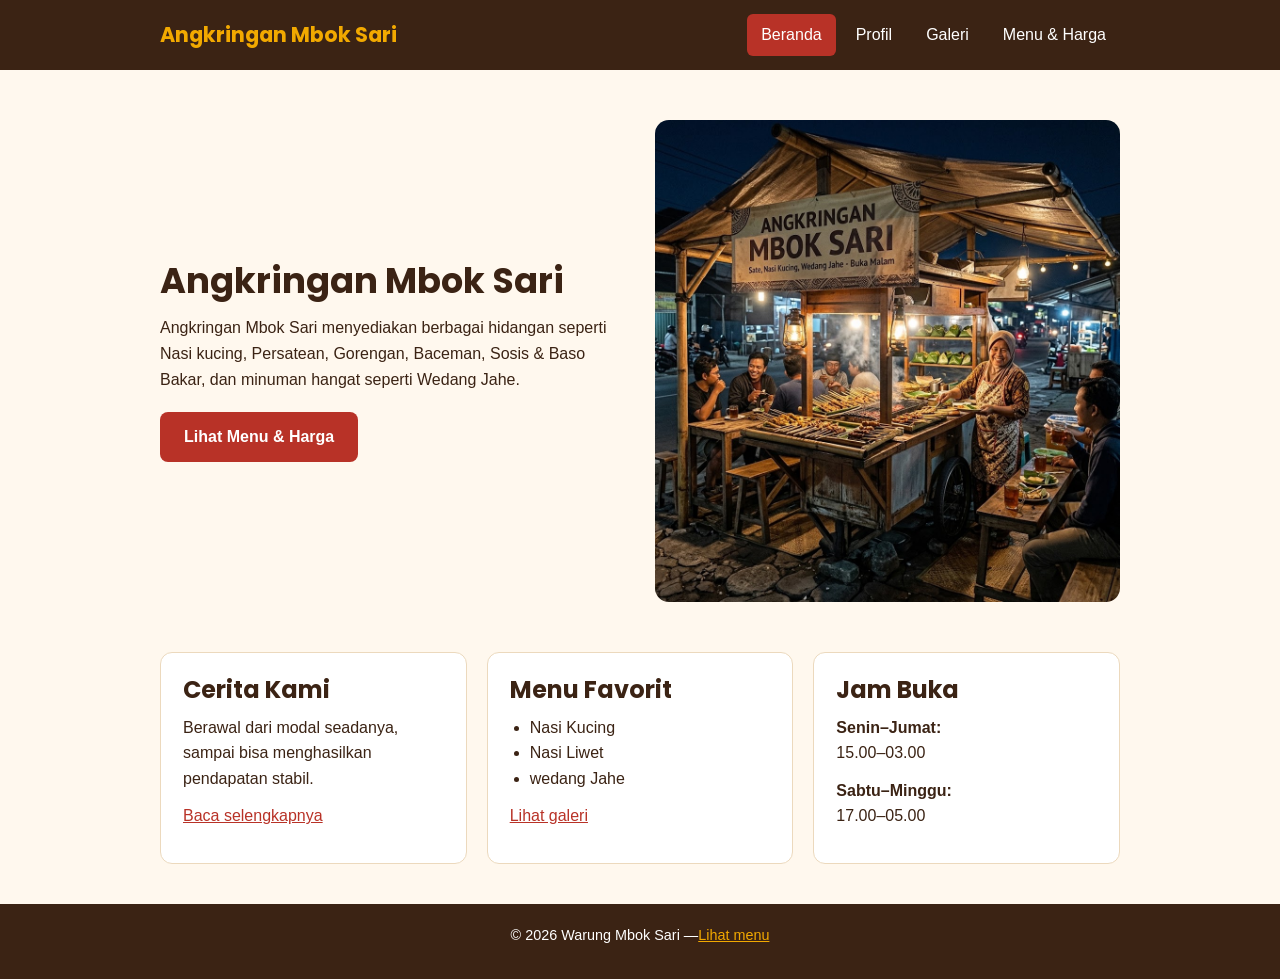
<file: project-kelompok/index.html>
<!DOCTYPE html>
<html lang="id">
<head>
  <meta charset="UTF-8">
  <meta name="viewport" content="width=device-width, initial-scale=1.0">
  <meta name="description" content="Angkringan Mbok Sari - UMKM kuliner lokal, masakan rumahan.">
  <title>Beranda | Angkringan Mbok Sari</title>
  <link rel="stylesheet" href="assets/css/style.css">
</head>
<body>
  <!-- Header & navigasi (sama di semua halaman) -->
  <header>
    <div class="nav">
      <a class="logo" href="index.html">Angkringan Mbok Sari</a>
      <nav aria-label="Navigasi utama">
        <ul><li><a href="index.html" class="aktif">Beranda</a></li><li><a href="profil.html">Profil</a></li><li><a href="galeri.html">Galeri</a></li><li><a href="data.html">Menu &amp; Harga</a></li></ul>
      </nav>
    </div>
  </header>

  <main class="container">
    <!-- Hero -->
    <section class="hero">
      <div class="hero-teks">
        <h1>Angkringan Mbok Sari</h1>
        <p>Angkringan Mbok Sari menyediakan berbagai hidangan seperti Nasi kucing, Persatean, Gorengan, Baceman, Sosis & Baso Bakar, dan minuman hangat seperti Wedang Jahe.</p>
        <a class="btn" href="data.html">Lihat Menu &amp; Harga</a>
      </div>
      <div class="hero-gambar">
        <img src="assets/images/angkringan.jpg" alt="Semangkuk nasi kucing dengan lauk sederhana" width="1200" height="700">
      </div>
    </section>

    <!-- Informasi singkat (3 kartu Flexbox) -->
    <section class="cards">
      <article class="card">
        <h2>Cerita Kami</h2>
        <p>Berawal dari modal seadanya, sampai bisa menghasilkan pendapatan stabil.</p>
        <p><a href="profil.html">Baca selengkapnya</a></p>
      </article>
      <article class="card">
        <h2>Menu Favorit</h2>
        <ul>
          <li>Nasi Kucing</li>
          <li>Nasi Liwet </li>
          <li>wedang Jahe</li>
        </ul>
        <p><a href="galeri.html">Lihat galeri</a></p>
      </article>
      <article class="card">
        <h2>Jam Buka</h2>
        <p><strong>Senin&ndash;Jumat:</strong><br>15.00&ndash;03.00</p>
        <p><strong>Sabtu&ndash;Minggu:</strong><br>17.00&ndash;05.00</p>
      </article>
    </section>
  </main>

  <footer>
    <p>&copy; 2026 Warung Mbok Sari &mdash;<a href="data.html">Lihat menu</a></p>
  </footer>
</body>
</html>
</file>
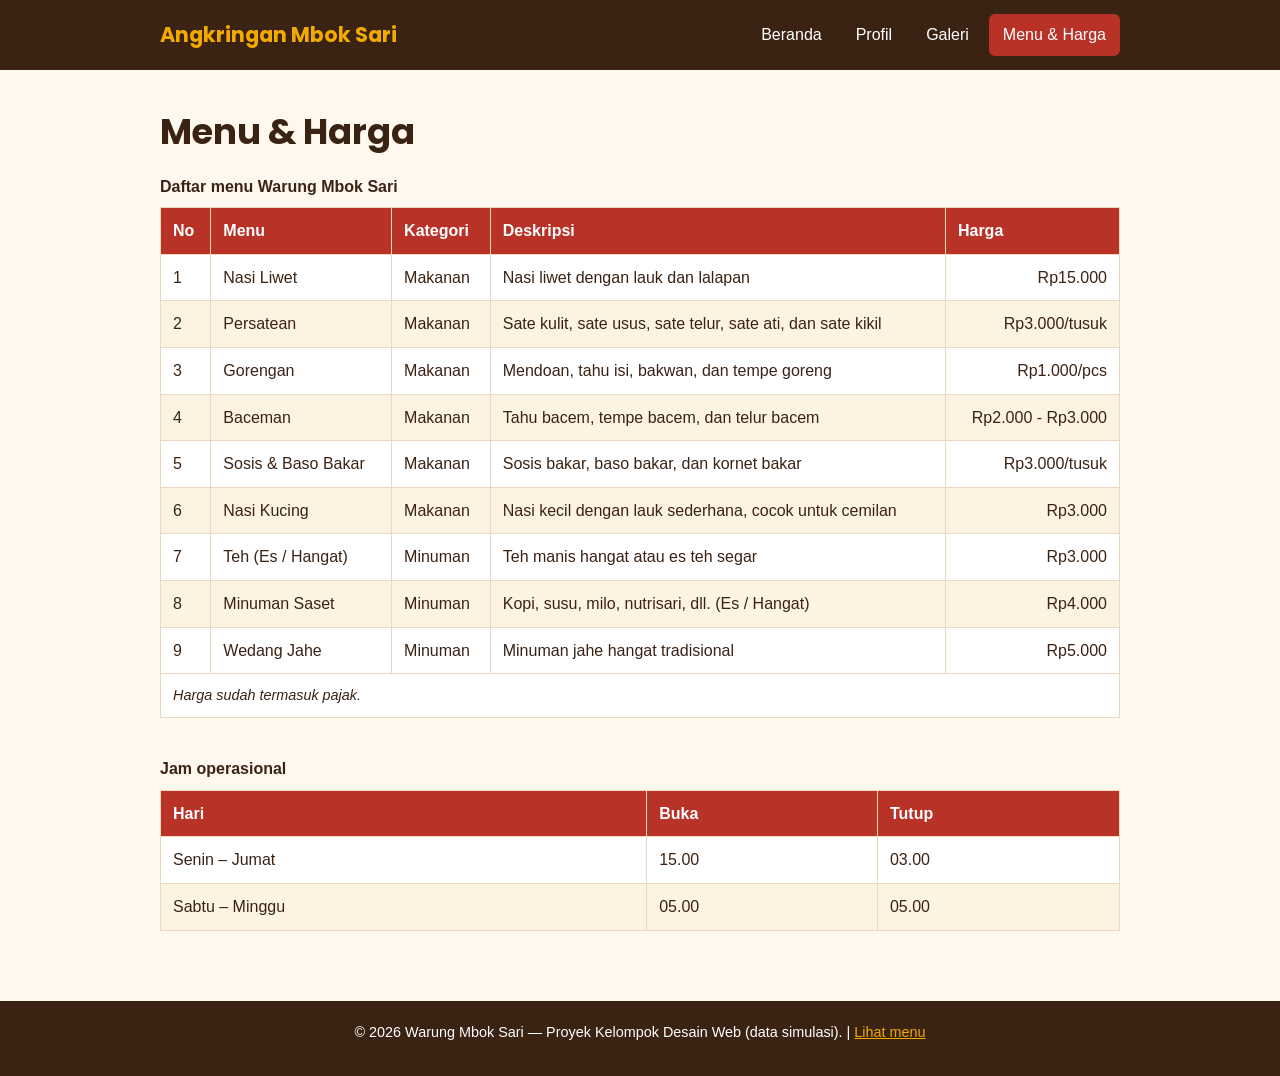
<file: project-kelompok/data.html>
<!DOCTYPE html>
<html lang="id">
<head>
  <meta charset="UTF-8">
  <meta name="viewport" content="width=device-width, initial-scale=1.0">
  <meta name="description" content="Angkringan Mbok Sari - UMKM kuliner lokal, masakan rumahan.">
  <title>Menu & Harga | Angkringan Mbok Sari</title>
  <link rel="stylesheet" href="assets/css/style.css">
</head>
<body>
  <!-- Header & navigasi (sama di semua halaman) -->
  <header>
    <div class="nav">
      <a class="logo" href="index.html">Angkringan Mbok Sari</a>
      <nav aria-label="Navigasi utama">
        <ul><li><a href="index.html">Beranda</a></li><li><a href="profil.html">Profil</a></li><li><a href="galeri.html">Galeri</a></li><li><a href="data.html" class="aktif">Menu &amp; Harga</a></li></ul>
      </nav>
    </div>
  </header>

  <main class="container">
    <section class="section">
      <h1>Menu &amp; Harga</h1>
      <div class="tabel-wrap">
        <table>
          <caption>Daftar menu Warung Mbok Sari</caption>
          <thead>
            <tr><th>No</th><th>Menu</th><th>Kategori</th><th>Deskripsi</th><th>Harga</th></tr>
          </thead>
          <tbody>
          <tr><td>1</td><td>Nasi Liwet</td><td>Makanan</td><td>Nasi liwet dengan lauk dan lalapan</td><td class="harga">Rp15.000</td></tr>
          <tr><td>2</td><td>Persatean</td><td>Makanan</td><td>Sate kulit, sate usus, sate telur, sate ati, dan sate kikil</td><td class="harga">Rp3.000/tusuk</td></tr>
          <tr><td>3</td><td>Gorengan</td><td>Makanan</td><td>Mendoan, tahu isi, bakwan, dan tempe goreng</td><td class="harga">Rp1.000/pcs</td></tr>
          <tr><td>4</td><td>Baceman</td><td>Makanan</td><td>Tahu bacem, tempe bacem, dan telur bacem</td><td class="harga">Rp2.000 - Rp3.000</td></tr>
          <tr><td>5</td><td>Sosis & Baso Bakar</td><td>Makanan</td><td>Sosis bakar, baso bakar, dan kornet bakar</td><td class="harga">Rp3.000/tusuk</td></tr>
          <tr><td>6</td><td>Nasi Kucing</td><td>Makanan</td><td>Nasi kecil dengan lauk sederhana, cocok untuk cemilan</td><td class="harga">Rp3.000</td></tr>
          <tr><td>7</td><td>Teh (Es / Hangat)</td><td>Minuman</td><td>Teh manis hangat atau es teh segar</td><td class="harga">Rp3.000</td></tr>
          <tr><td>8</td><td>Minuman Saset</td><td>Minuman</td><td>Kopi, susu, milo, nutrisari, dll. (Es / Hangat)</td><td class="harga">Rp4.000</td></tr>
          <tr><td>9</td><td>Wedang Jahe</td><td>Minuman</td><td>Minuman jahe hangat tradisional</td><td class="harga">Rp5.000</td></tr>
        </tbody>
          <tfoot>
            <tr><td colspan="5">Harga sudah termasuk pajak.</td></tr>
          </tfoot>
        </table>
      </div>

      <div class="tabel-wrap">
        <table>
          <caption>Jam operasional</caption>
          <thead>
            <tr><th>Hari</th><th>Buka</th><th>Tutup</th></tr>
          </thead>
          <tbody>
            <tr><td>Senin &ndash; Jumat</td><td>15.00</td><td>03.00</td></tr>
            <tr><td>Sabtu &ndash; Minggu</td><td>05.00</td><td>05.00</td></tr>
          </tbody>
        </table>
      </div>
    </section>
  </main>

  <footer>
    <p>&copy; 2026 Warung Mbok Sari &mdash; Proyek Kelompok Desain Web (data simulasi). | <a href="data.html">Lihat menu</a></p>
  </footer>
</body>
</html>
</file>
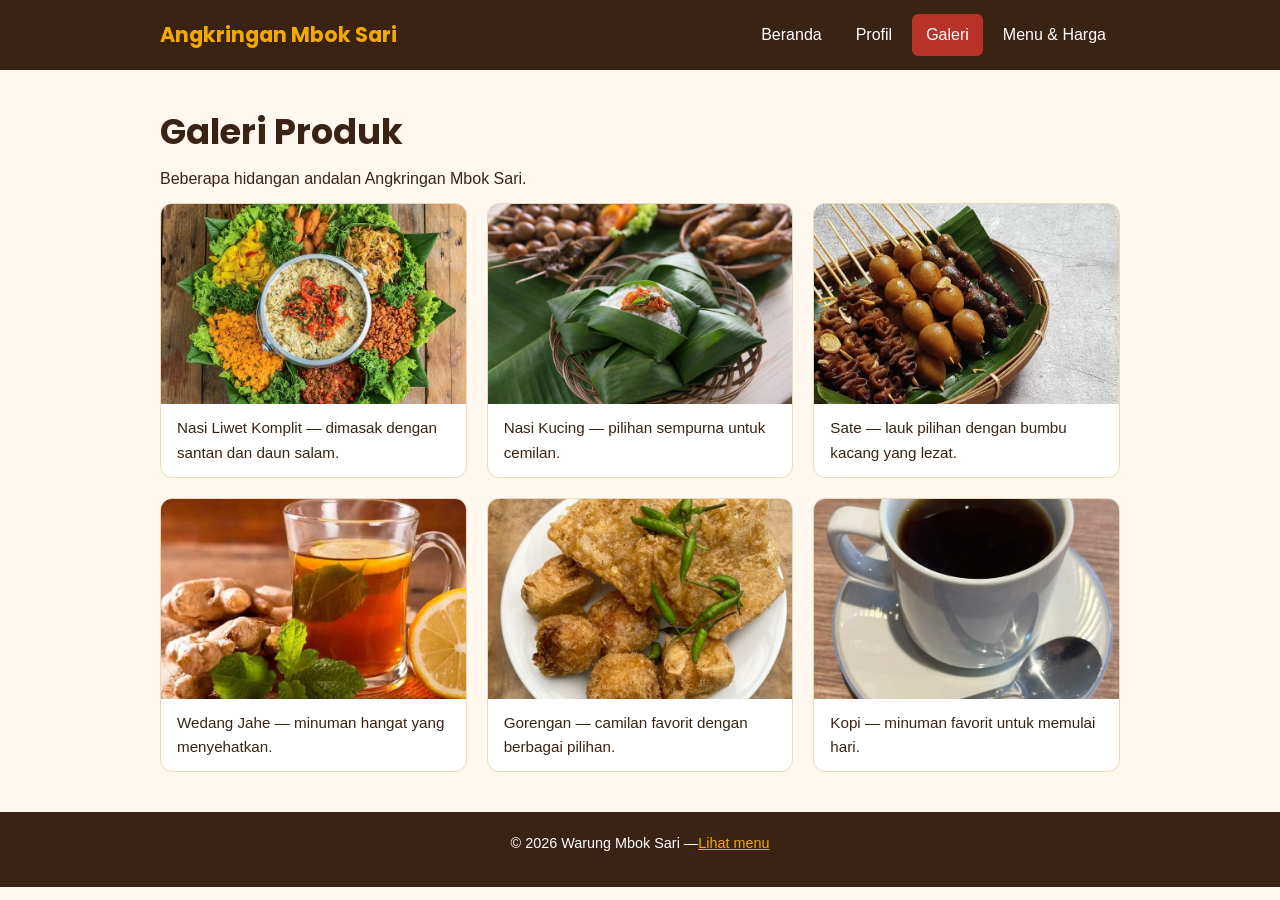
<file: project-kelompok/galeri.html>
<!DOCTYPE html>
<html lang="id">
<head>
  <meta charset="UTF-8">
  <meta name="viewport" content="width=device-width, initial-scale=1.0">
  <meta name="description" content="Angkringan Mbok Sari - UMKM kuliner lokal, masakan rumahan.">
  <title>Galeri | Angkringan Mbok Sari</title>
  <link rel="stylesheet" href="assets/css/style.css">
</head>
<body>
  <!-- Header & navigasi (sama di semua halaman) -->
  <header>
    <div class="nav">
      <a class="logo" href="index.html">Angkringan Mbok Sari</a>
      <nav aria-label="Navigasi utama">
        <ul><li><a href="index.html">Beranda</a></li><li><a href="profil.html">Profil</a></li><li><a href="galeri.html" class="aktif">Galeri</a></li><li><a href="data.html">Menu &amp; Harga</a></li></ul>
      </nav>
    </div>
  </header>

  <main class="container">
    <section class="section">
      <h1>Galeri Produk</h1>
      <p>Beberapa hidangan andalan Angkringan Mbok Sari.</p>
      <div class="galeri">
      
      <figure>
        <img src="assets/images/nasi-liwet.jpg" alt="Sepiring nasi liwet dengan lauk dan lalapan">
        <figcaption>Nasi Liwet Komplit &mdash; dimasak dengan santan dan daun salam.</figcaption>
      </figure>
      <figure>
        <img src="assets/images/nasi-kucing.jpg" alt="Nasi kucing dengan lauk sederhana">
        <figcaption>Nasi Kucing &mdash; pilihan sempurna untuk cemilan.</figcaption>
      </figure>
      <figure>
        <img src="assets/images/sate.jpg" alt="Sate dengan bumbu kacang">
        <figcaption>Sate &mdash; lauk pilihan dengan bumbu kacang yang lezat.</figcaption>
      </figure>
      <figure>
        <img src="assets/images/wedang-jahe.jpg" alt="Segelas wedang jahe hangat">
        <figcaption>Wedang Jahe &mdash; minuman hangat yang menyehatkan.</figcaption>
      </figure>
      <figure>
        <img src="assets/images/gorengan.jpg.jpeg" alt="Berbagai gorengan seperti mendoan, tahu isi, dan bakwan">
        <figcaption>Gorengan &mdash; camilan favorit dengan berbagai pilihan.</figcaption>
      </figure>
      <figure>
        <img src="assets/images/kopi.jpg.jpeg" alt="Cangkir kopi panas">
        <figcaption>Kopi &mdash; minuman favorit untuk memulai hari.</figcaption>
      </figure>
      </div>
    </section>
  </main>

  <footer>
    <p>&copy; 2026 Warung Mbok Sari &mdash;<a href="data.html">Lihat menu</a></p>
  </footer>
</body>
</html>
</file>
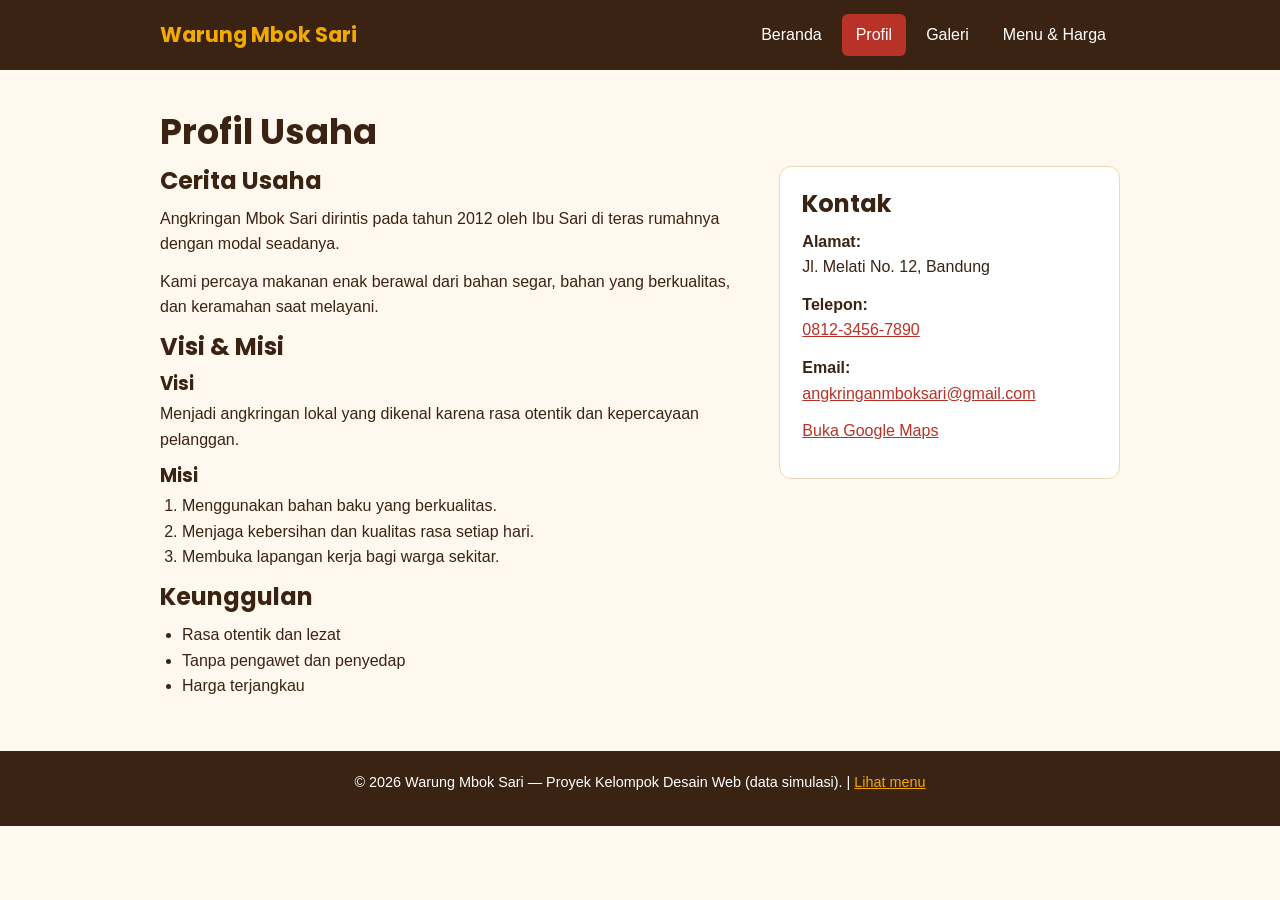
<file: project-kelompok/profil.html>
<!DOCTYPE html>
<html lang="id">
<head>
  <meta charset="UTF-8">
  <meta name="viewport" content="width=device-width, initial-scale=1.0">
  <meta name="description" content="Angkringan Mbok Sari - UMKM kuliner lokal, masakan rumahan.">
  <title>Profil | Warung Mbok Sari</title>
  <link rel="stylesheet" href="assets/css/style.css">
</head>
<body>
  <!-- Header & navigasi (sama di semua halaman) -->
  <header>
    <div class="nav">
      <a class="logo" href="index.html">Warung Mbok Sari</a>
      <nav aria-label="Navigasi utama">
        <ul><li><a href="index.html">Beranda</a></li><li><a href="profil.html" class="aktif">Profil</a></li><li><a href="galeri.html">Galeri</a></li><li><a href="data.html">Menu &amp; Harga</a></li></ul>
      </nav>
    </div>
  </header>

  <main class="container">
    <section class="section">
      <h1>Profil Usaha</h1>
      <div class="profil">
        <div class="profil-teks">
          <h2>Cerita Usaha</h2>
          <p>Angkringan Mbok Sari dirintis pada tahun 2012 oleh Ibu Sari di teras rumahnya dengan modal seadanya. </p>
          <p>Kami percaya makanan enak berawal dari bahan segar, bahan yang berkualitas, dan keramahan saat melayani.</p>
          <h2>Visi &amp; Misi</h2>
          <h3>Visi</h3>
          <p>Menjadi angkringan lokal yang dikenal karena rasa otentik dan kepercayaan pelanggan.</p>
          <h3>Misi</h3>
          <ol>
            <li>Menggunakan bahan baku yang berkualitas.</li>
            <li>Menjaga kebersihan dan kualitas rasa setiap hari.</li>
            <li>Membuka lapangan kerja bagi warga sekitar.</li>
          </ol>

          <h2>Keunggulan</h2>
          <ul>
            <li>Rasa otentik dan lezat </li>
            <li>Tanpa pengawet dan penyedap </li>
            <li>Harga terjangkau </li>
          </ul>
        </div>

        <aside class="profil-info">
          <h2>Kontak</h2>
          <p><strong>Alamat:</strong><br>Jl. Melati No. 12, Bandung </p>
          <p><strong>Telepon:</strong><br><a href="tel:+6281234567890">0812-3456-7890</a></p>
          <p><strong>Email:</strong><br><a href="angkringanmboksari@gmail.com">angkringanmboksari@gmail.com</a></p>
          <p><a href="https://www.google.com/maps" target="_blank" rel="noopener">Buka Google Maps</a></p>
        </aside>
      </div>
    </section>
  </main>

  <footer>
    <p>&copy; 2026 Warung Mbok Sari &mdash; Proyek Kelompok Desain Web (data simulasi). | <a href="data.html">Lihat menu</a></p>
  </footer>
</body>
</html>
</file>
<file: project-kelompok/assets/css/style.css>
/* ===== Font embedded ===== */
@font-face{font-family:"Poppins Custom";src:url("../fonts/custom.woff2") format("woff2");font-weight:700;font-style:normal;font-display:swap}

/* ===== Dasar ===== */
:root{--merah:#b83227;--emas:#f2a900;--coklat:#3b2314;--krem:#fff8ee;--garis:#ecd9bd}
*{box-sizing:border-box;margin:0;padding:0}
body{font-family:Arial,Helvetica,sans-serif;line-height:1.6;color:var(--coklat);background:var(--krem)}
h1,h2,h3,.logo{font-family:"Poppins Custom",Arial,sans-serif;line-height:1.25}
h1{font-size:2.2rem;margin-bottom:12px}
h2{font-size:1.5rem;margin-bottom:10px}
h3{font-size:1.15rem;margin-bottom:6px}
p{margin-bottom:12px}
img{max-width:100%;height:auto;display:block}
a{color:var(--merah)}
.container{max-width:1000px;margin:0 auto;padding:0 20px}
.section{padding:40px 0}

/* ===== Header & navigasi ===== */
header{background:var(--coklat)}
.nav{display:flex;justify-content:space-between;align-items:center;flex-wrap:wrap;gap:10px;max-width:1000px;margin:0 auto;padding:14px 20px}
.logo{color:var(--emas);font-size:1.3rem;text-decoration:none}
nav ul{display:flex;gap:6px;list-style:none}
nav a{display:block;color:#fff;text-decoration:none;padding:8px 14px;border-radius:6px}
nav a:hover,nav a.aktif{background:var(--merah)}
header {
  position: sticky;
  top: 0;
  z-index: 1000; /* Agar header selalu berada di atas konten lain saat di-scroll */
  background: var(--coklat); /* Berikan background agar tidak tembus pandang */
}
/* Membuat elemen tetap di atas dengan jarak 20px dari bagian atas layar */
.elemen-sticky {
  position: sticky;
  top: 20px; 
}

/* ===== Hero ===== */
.hero{display:flex;align-items:center;gap:30px;padding:50px 0}
.hero-teks,.hero-gambar{flex:1}
.hero-gambar img{border-radius:14px}
.btn{display:inline-block;background:var(--merah);color:#fff;font-weight:bold;text-decoration:none;padding:12px 24px;border-radius:8px;margin-top:8px}
.btn:hover{background:#8f2219}

/* ===== Kartu konten (Flexbox) ===== */
.cards{display:flex;gap:20px;padding-bottom:40px}
.card{flex:1;background:#fff;border:1px solid var(--garis);border-radius:12px;padding:22px}
.card ul{margin:0 0 12px 20px}

/* ===== Profil ===== */
.profil{display:flex;gap:30px;align-items:flex-start}
.profil-teks{flex:2}
.profil-info{flex:1;background:#fff;border:1px solid var(--garis);border-radius:12px;padding:22px}
.profil ul,.profil ol{margin:0 0 12px 22px}

/* ===== Galeri ===== */
.galeri{display:flex;flex-wrap:wrap;gap:20px}
.galeri figure{flex:1 1 280px;background:#fff;border:1px solid var(--garis);border-radius:12px;overflow:hidden}
.galeri figure img {
  width: 100%;
  height: 200px; /* Atur tinggi tetap untuk semua gambar galeri */
  object-fit: cover; /* Agar gambar tidak gepeng */
}
.galeri figcaption{padding:12px 16px;font-size:.95rem}

/* ===== Tabel ===== */
.tabel-wrap{overflow-x:auto;margin-bottom:30px}
table{width:100%;min-width:560px;border-collapse:collapse;background:#fff}
caption{text-align:left;font-weight:bold;padding:8px 0}
th,td{border:1px solid var(--garis);padding:10px 12px;text-align:left}
thead th{background:var(--merah);color:#fff}
tbody tr:nth-child(even){background:#fdf3e1}
tfoot td{font-size:.9rem;font-style:italic}
td.harga{white-space:nowrap;text-align:right}

/* ===== Footer ===== */
footer{background:var(--coklat);color:#fff;text-align:center;padding:20px;font-size:.9rem}
footer a{color:var(--emas)}

/* ===== Responsive ===== */
@media (max-width:768px){
  h1{font-size:1.7rem}
  .hero,.cards,.profil{flex-direction:column}
  .hero{padding:30px 0}
}
@media (max-width:480px){
  .nav{flex-direction:column}
  nav ul{flex-wrap:wrap;justify-content:center}
  nav a{padding:8px 10px}
  th,td{padding:8px}
}
</file>
